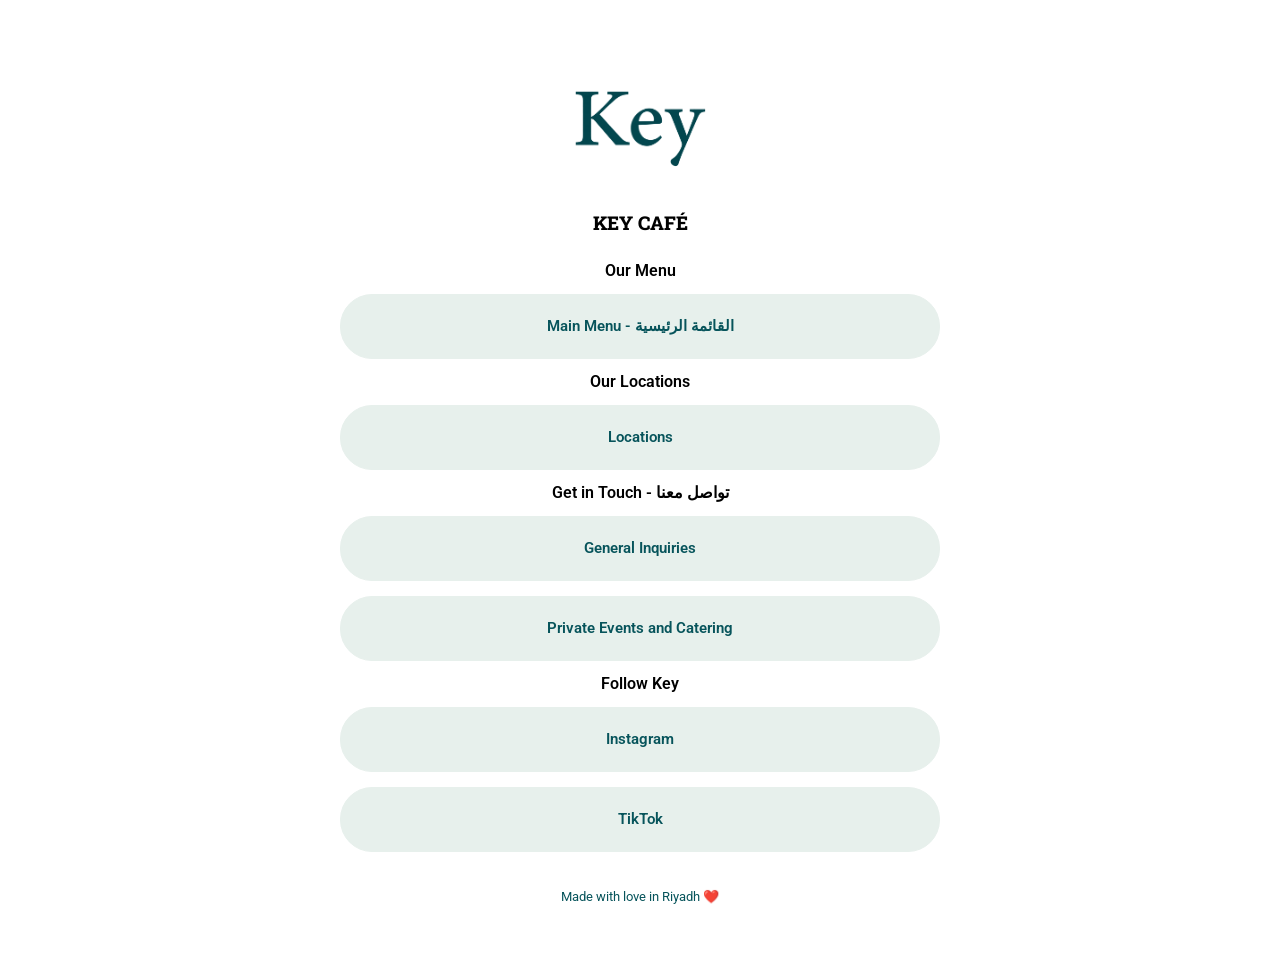
<file: index.html>
<!doctype html>
<html lang="en">
  <head>
    <meta charset="UTF-8" />
    <meta name="viewport" content="width=device-width, initial-scale=1.0" />
    <meta name="theme-color" content="#07545b" />
    <meta name="description" content="Coffee is the key. Explore Key Café's menu, find your nearest café, arrange catering, and follow us on Instagram and TikTok." />
    <title>Key Café | Coffee is the key</title>
    <script type="module" crossorigin src="./assets/home-Do1dZt6v.js"></script>
    <link rel="stylesheet" crossorigin href="./assets/styles-BWJ-7P8_.css">
  </head>
  <body>
    <div id="root"></div>
  </body>
</html>
</file>
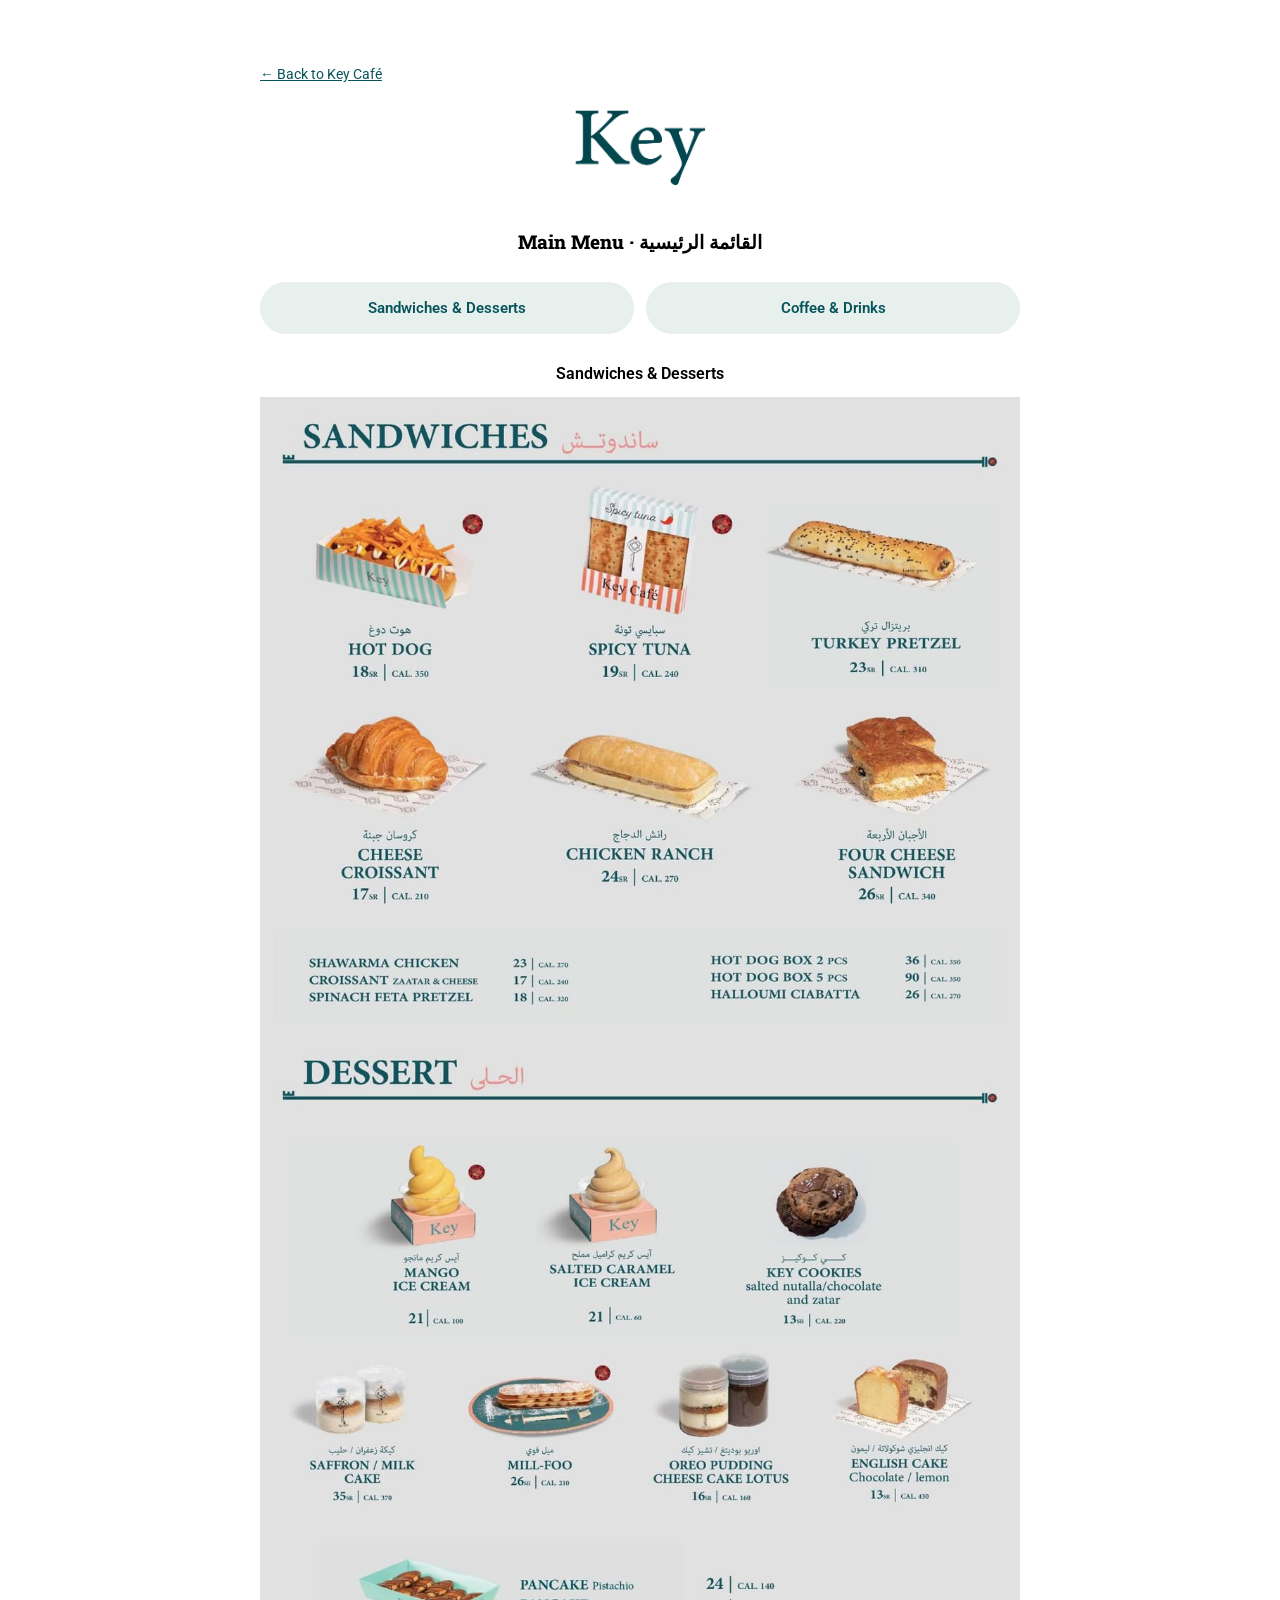
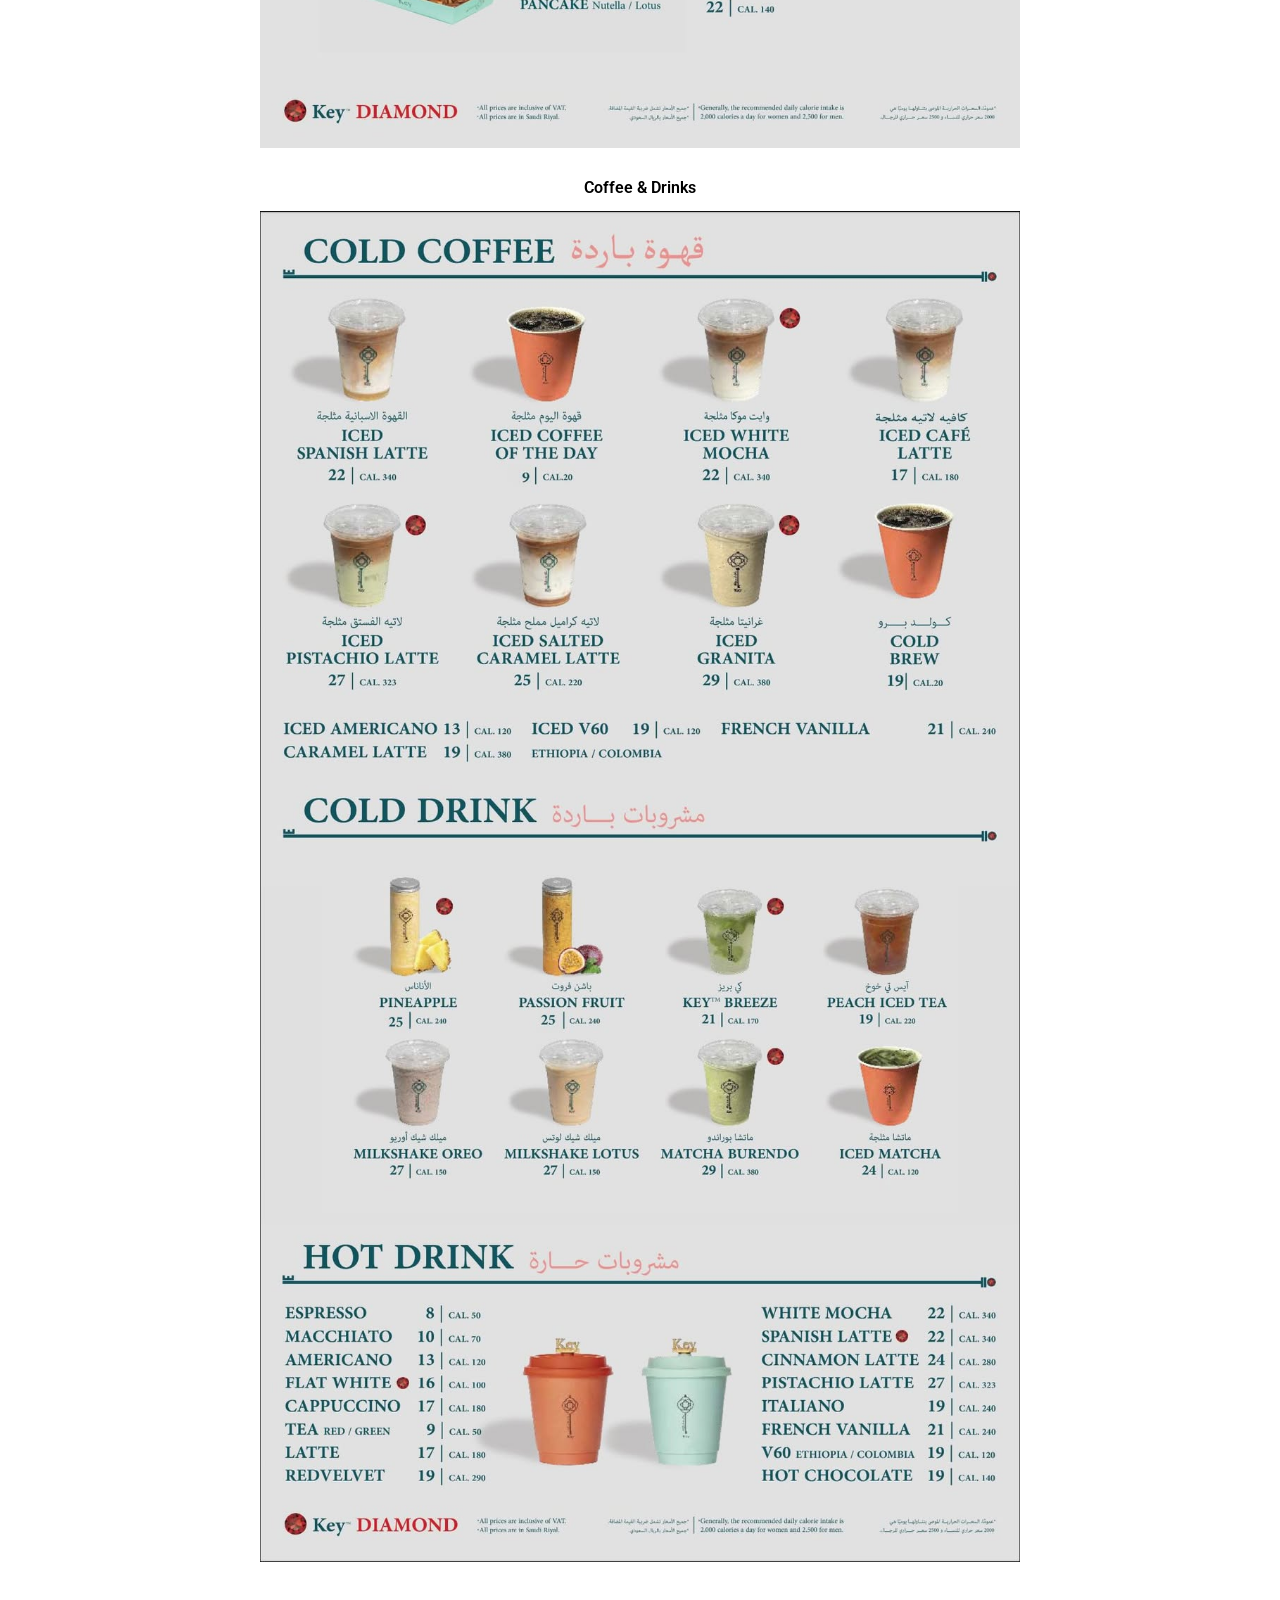
<file: menu/index.html>
<!doctype html>
<html lang="en">
  <head>
    <meta charset="UTF-8" />
    <meta name="viewport" content="width=device-width, initial-scale=1.0" />
    <meta name="theme-color" content="#07545b" />
    <meta name="description" content="Browse Key Café’s sandwiches, desserts, coffee and drinks." />
    <title>Main Menu | Key Café</title>
    <link rel="stylesheet" crossorigin href="../assets/styles-BWJ-7P8_.css">
  </head>
  <body>
    <main class="link-page menu-page">
      <a class="menu-back" href="../">← Back to Key Café</a>
      <header class="brand">
        <img src="../assets/key-logo.png" alt="Key Café" width="180" height="126" />
        <h1>Main Menu <span aria-hidden="true">·</span> <span lang="ar" dir="rtl">القائمة الرئيسية</span></h1>
      </header>
      <nav class="menu-jumps" aria-label="Menu sections">
        <a class="link-card" href="#food">Sandwiches &amp; Desserts</a>
        <a class="link-card" href="#drinks">Coffee &amp; Drinks</a>
      </nav>
      <section class="menu-sheet" id="food" aria-labelledby="food-heading">
        <h2 id="food-heading">Sandwiches &amp; Desserts</h2>
        <a href="../assets/menu/food.jpg" aria-label="Open full-size sandwiches and desserts menu">
          <img src="../assets/menu/food.jpg" alt="Key Café’s sandwiches and desserts menu, with prices in Saudi riyals" width="1080" height="1920" />
        </a>
      </section>
      <section class="menu-sheet" id="drinks" aria-labelledby="drinks-heading">
        <h2 id="drinks-heading">Coffee &amp; Drinks</h2>
        <a href="../assets/menu/drinks.jpg" aria-label="Open full-size coffee and drinks menu">
          <img src="../assets/menu/drinks.jpg" alt="Key Café’s cold coffee, cold drinks and hot drinks menu, with prices in Saudi riyals" width="1080" height="1920" loading="lazy" />
        </a>
      </section>
    </main>
  </body>
</html>
</file>
<file: assets/styles-BWJ-7P8_.css>
@font-face{font-family:Roboto;src:url(../assets/fonts/roboto-latin.woff2) format("woff2");font-style:normal;font-weight:100 900;font-display:swap}@font-face{font-family:Roboto Slab;src:url(../assets/fonts/roboto-slab-latin.woff2) format("woff2");font-style:normal;font-weight:100 900;font-display:swap}:root{font-family:Roboto,sans-serif;color:#000;background:#fff;--key-button: #e7f0ec;--key-ink: #07545b;color-scheme:light}*{box-sizing:border-box}body{margin:0;min-width:320px;min-height:100vh}.link-page{width:min(600px,calc(100% - 32px));margin:0 auto;padding:64px 0}.brand{text-align:center}.brand img{display:block;width:180px;height:126px;object-fit:contain;margin:0 auto}h1{font-family:Roboto Slab,sans-serif;font-size:19px;font-weight:800;line-height:19px;margin:23px 0 31px}.link-section{margin:0 0 15px}h2{text-align:center;font-family:Roboto,sans-serif;font-size:16px;font-weight:600;line-height:16px;margin:0 0 15px}.links{display:grid;gap:15px}.link-card{display:block;width:100%;padding:24px 44px;border:1px solid var(--key-button);border-radius:32px;background:var(--key-button);color:var(--key-ink);text-align:center;text-decoration:none;font-family:Roboto,sans-serif;font-size:15px;font-weight:600;line-height:15px;transition:background-color .6s,border-color .6s}.link-card:hover,.link-card:focus{background:#fff}.link-card:focus-visible{outline:2px solid var(--key-ink);outline-offset:3px}.link-section:last-child{margin-bottom:35px}.site-footer{color:var(--key-ink);font-size:13px;line-height:1.5;text-align:center}.menu-page{width:min(760px,calc(100% - 32px))}.menu-back{color:var(--key-ink);font-size:14px}.menu-jumps{display:flex;flex-wrap:wrap;gap:12px;margin-bottom:32px}.menu-jumps .link-card{flex:1 1 170px;padding:16px;line-height:1.2}.menu-sheet{scroll-margin-top:20px}.menu-sheet+.menu-sheet{margin-top:32px}.menu-sheet a,.menu-sheet img{display:block;width:100%}.menu-sheet img{height:auto}@media(max-width:767px){.link-page{padding:48px 0}.brand img{width:45%;height:auto;aspect-ratio:1.5}}@media(prefers-reduced-motion:reduce){.link-card{transition:none}}
</file>
